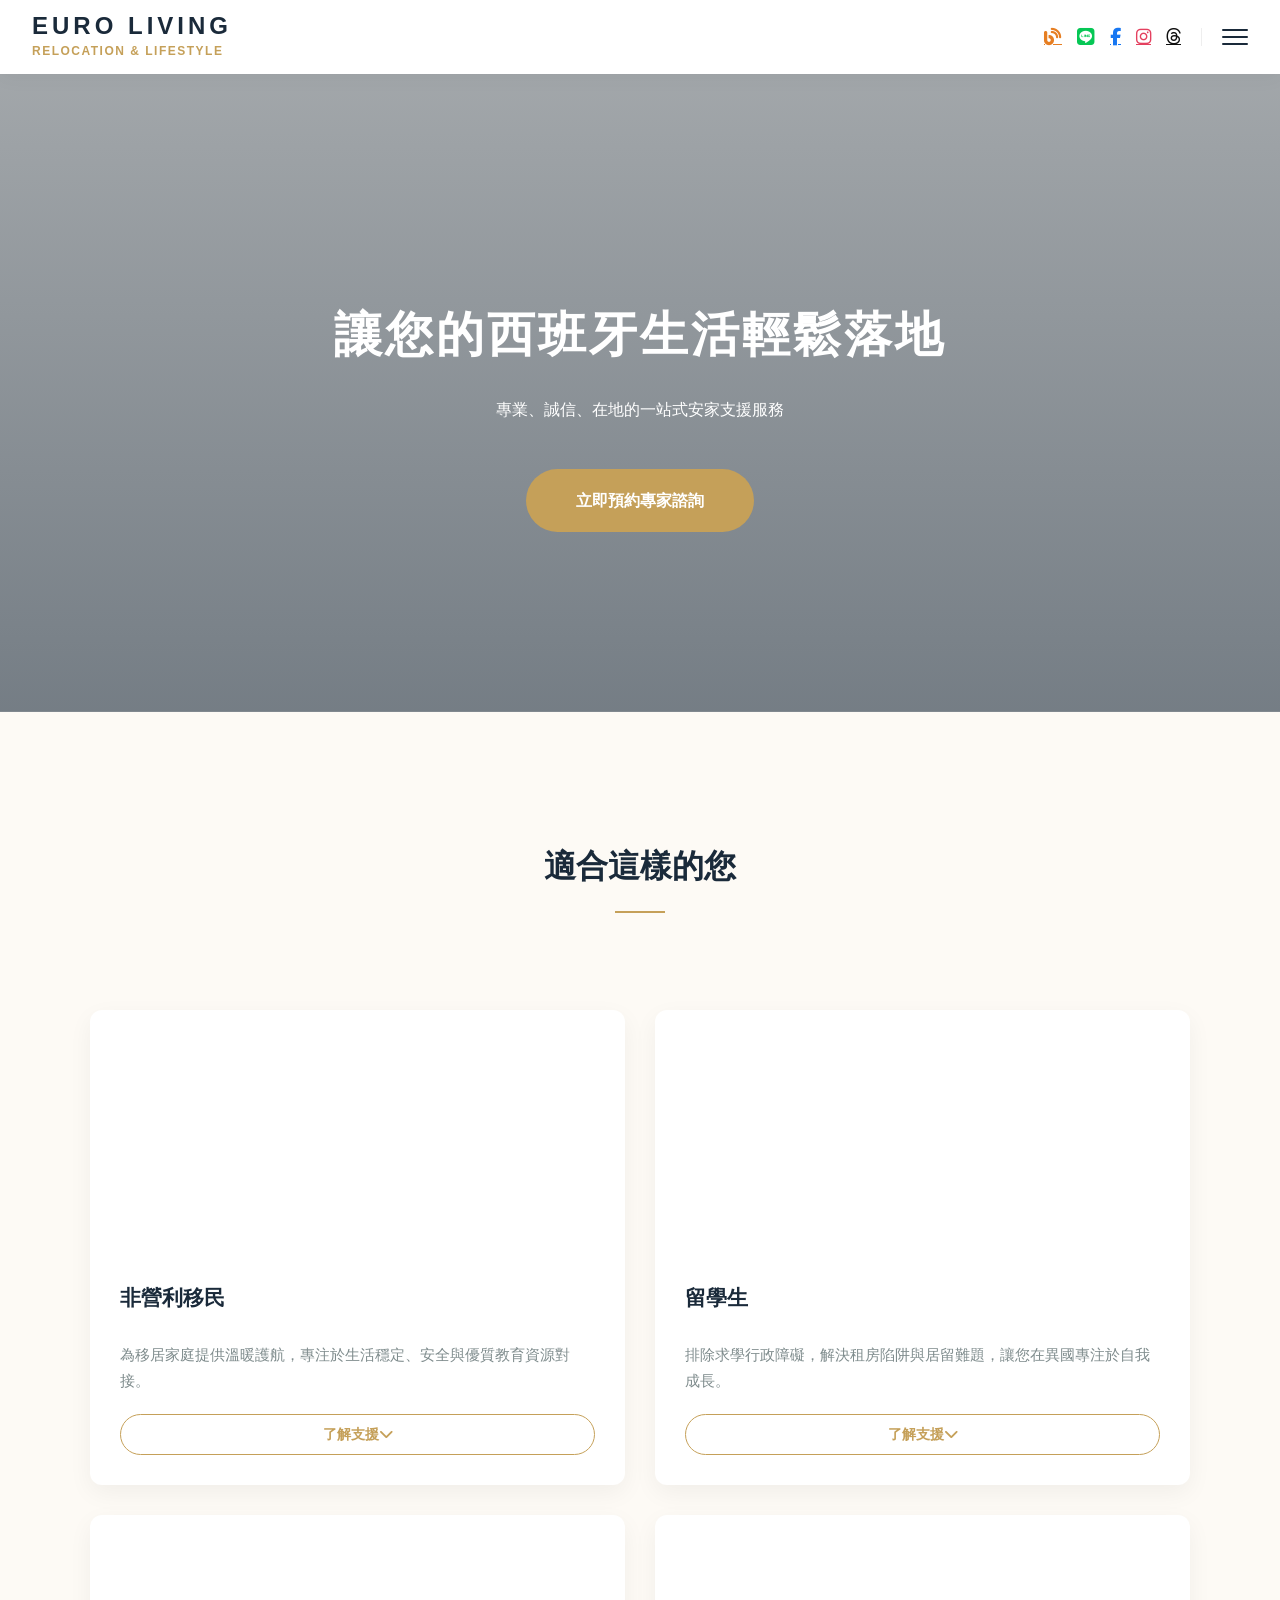
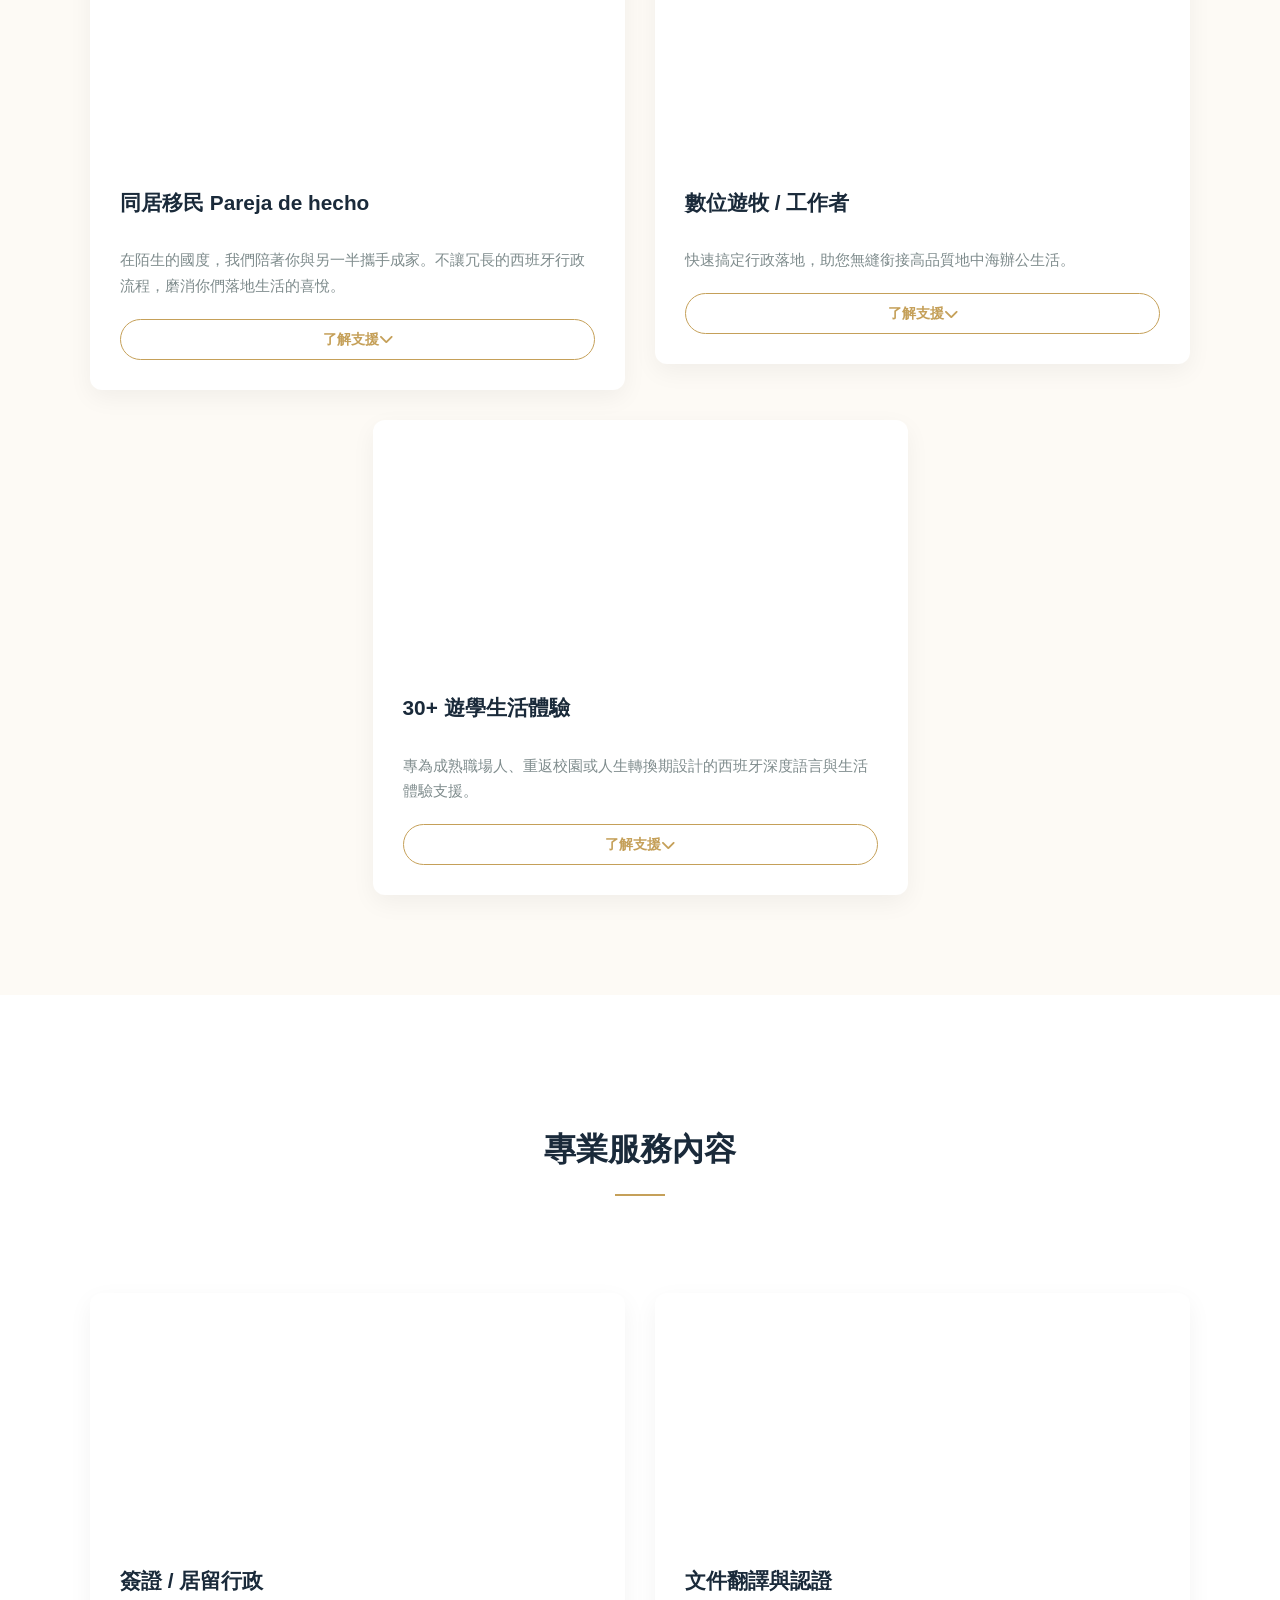
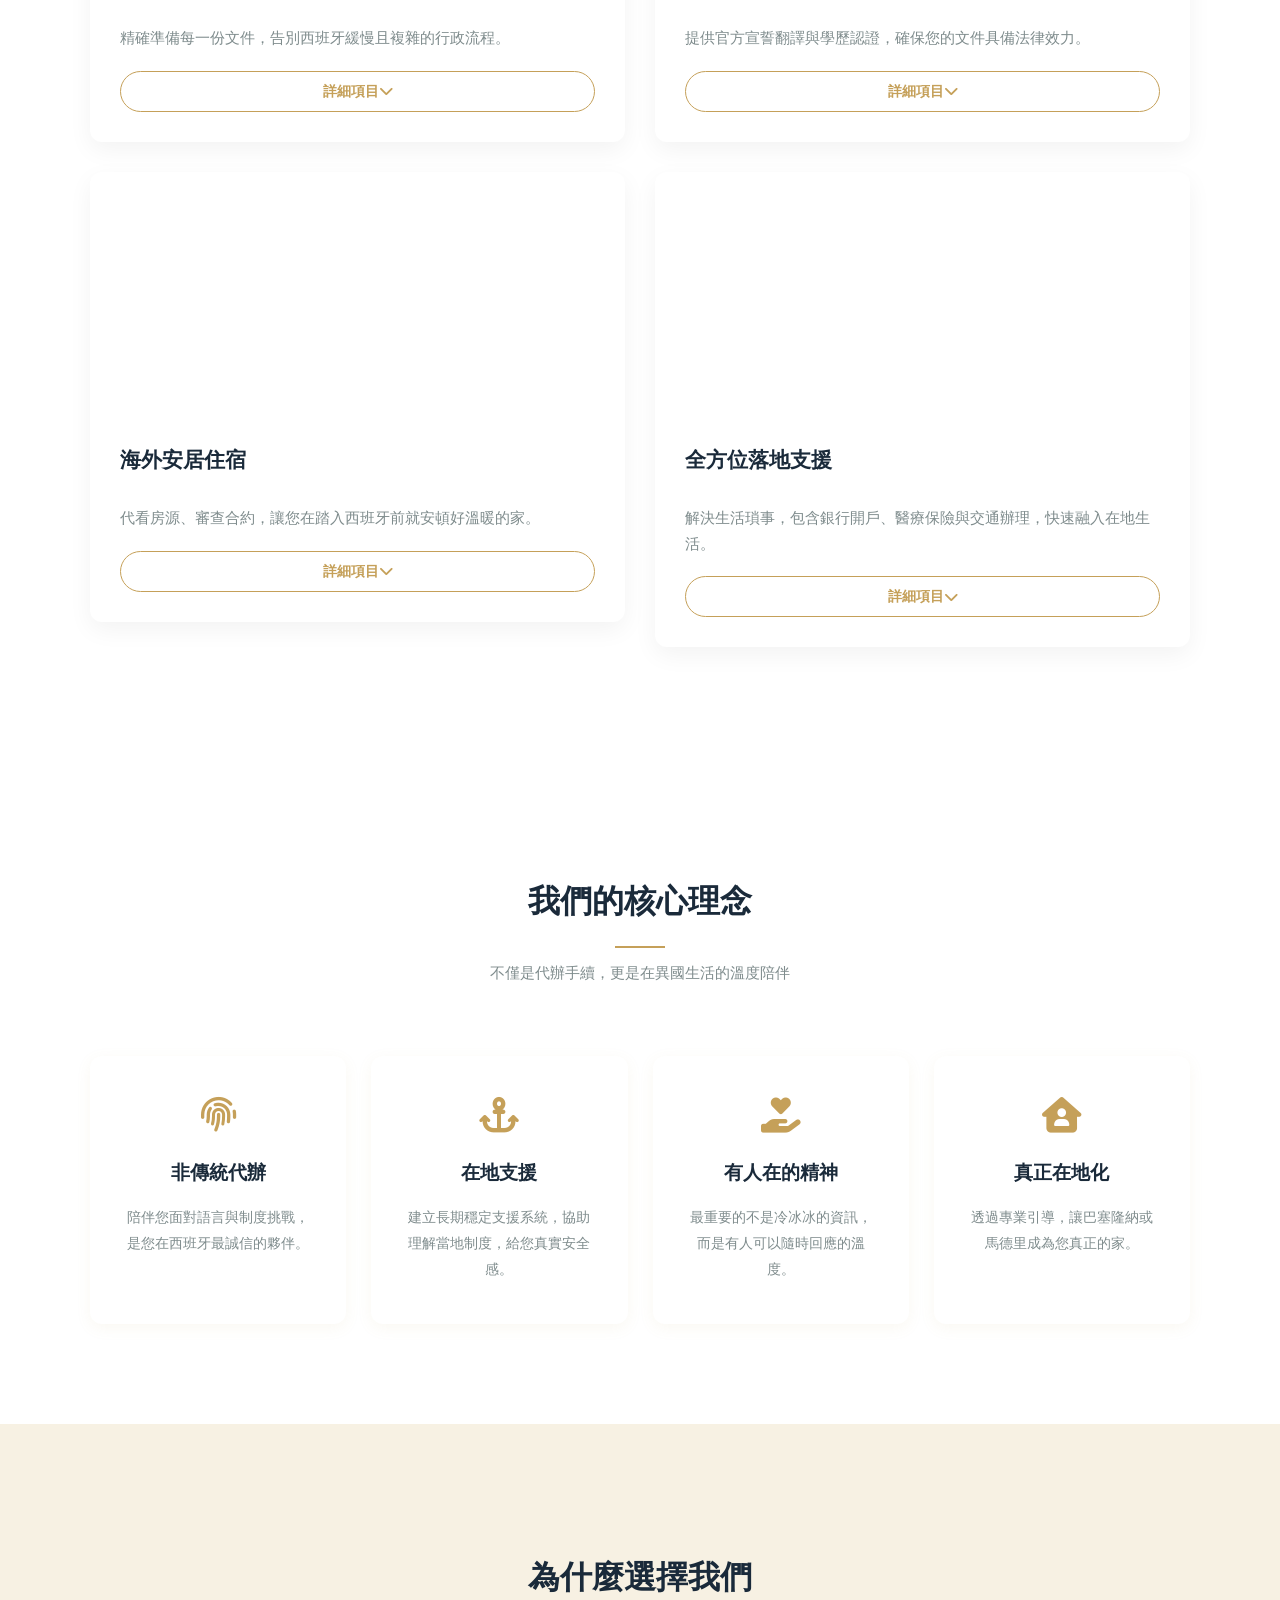
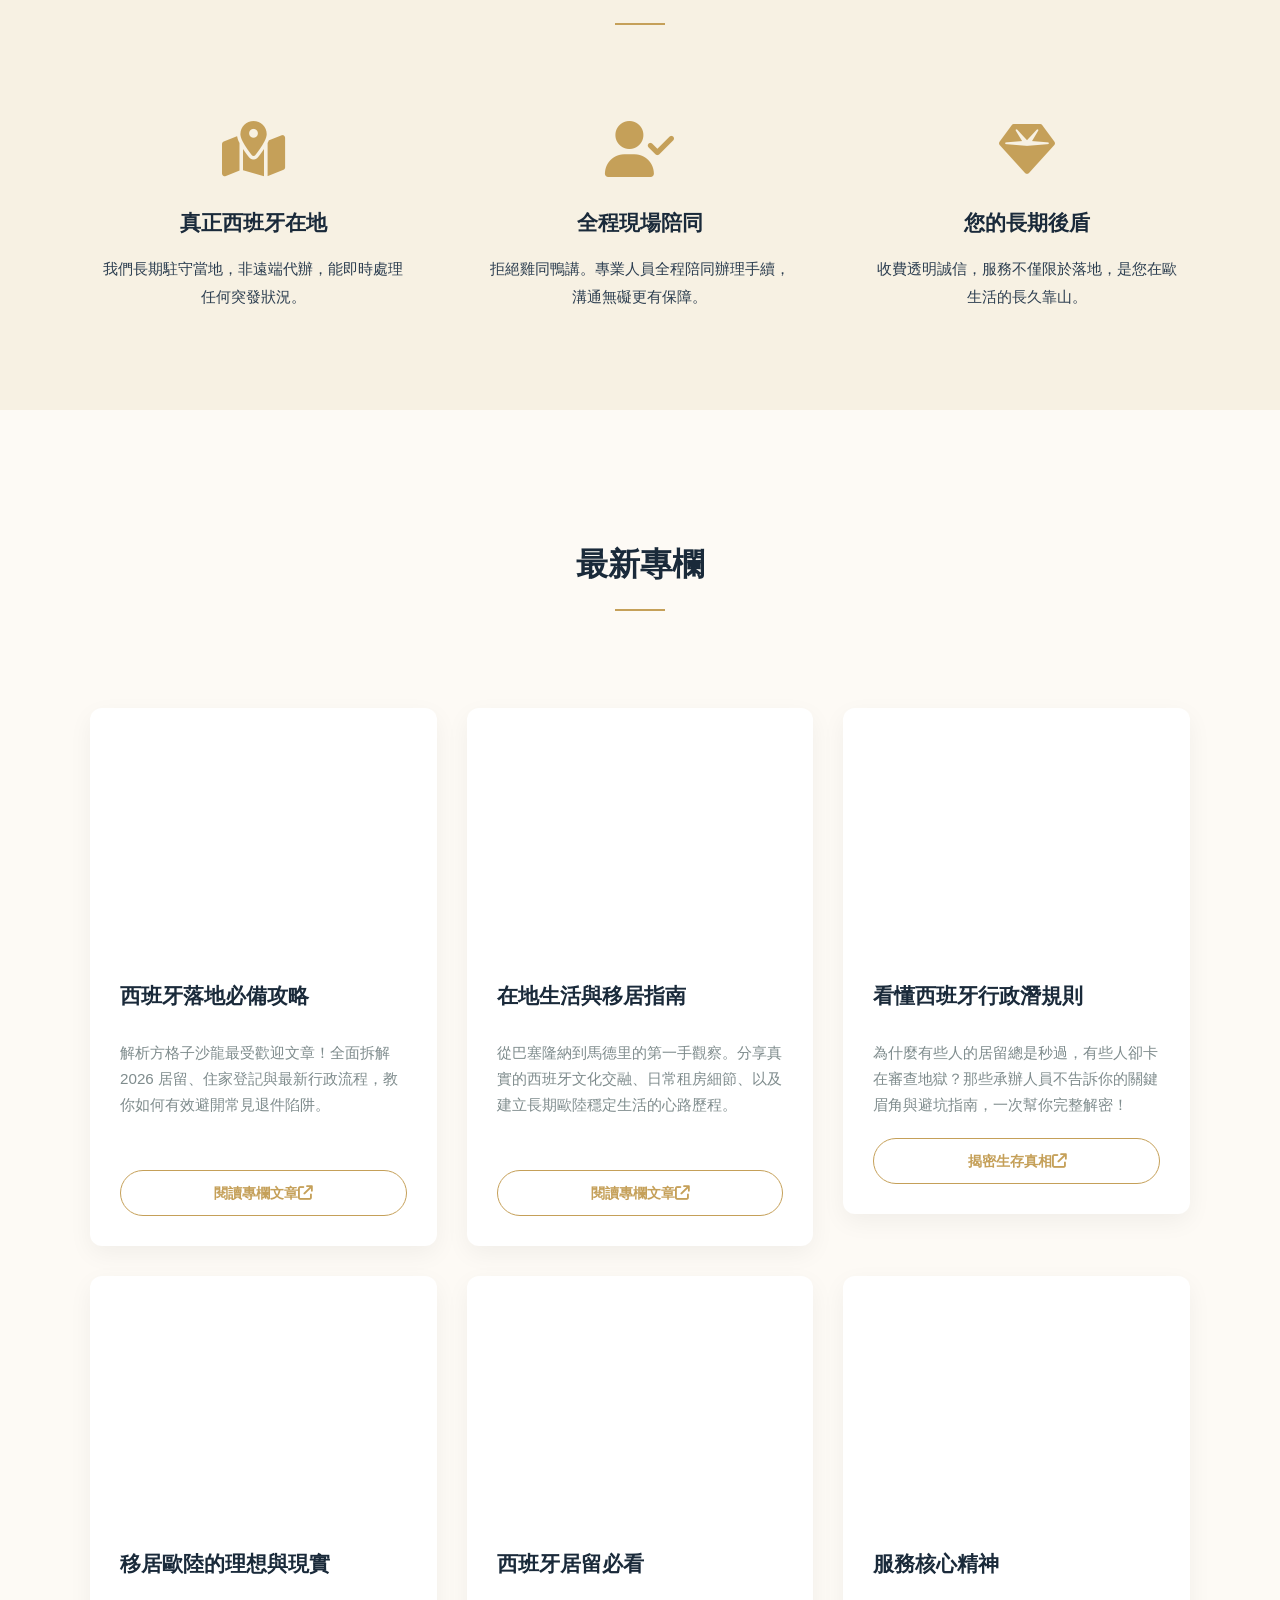
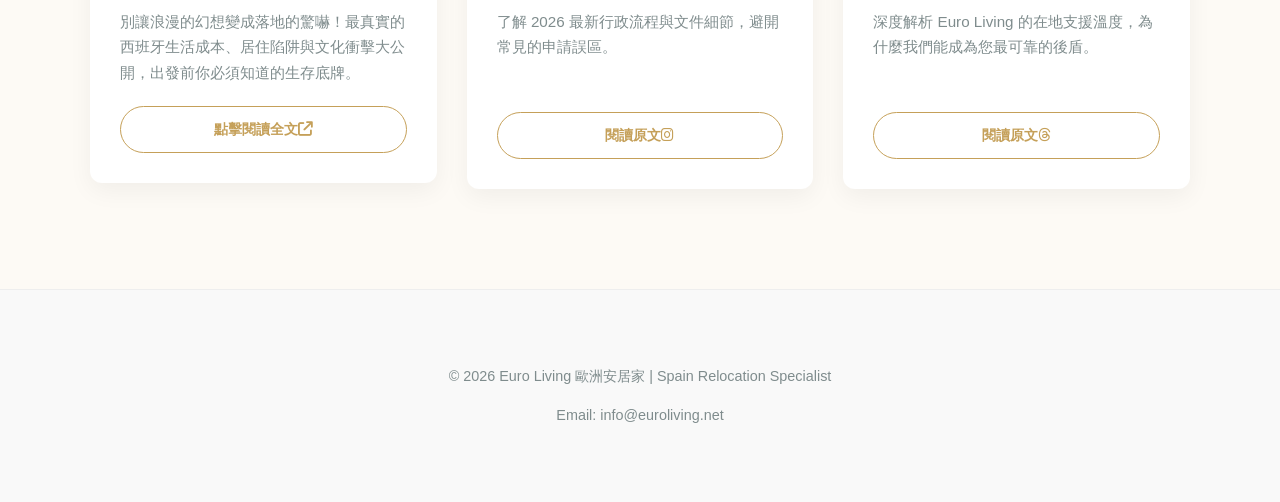
<file: index.html>
<!DOCTYPE html>
<html lang="zh-Hant">
<head>
    <meta charset="UTF-8">
    <meta name="viewport" content="width=device-width, initial-scale=1.0">
    <title>Euro Living 歐洲安居家 | 西班牙專業安家落地服務</title>
    <link rel="stylesheet" href="https://cdnjs.cloudflare.com/ajax/libs/font-awesome/6.5.2/css/all.min.css">
    <style>
        :root { 
            --main-gold: #c5a059; 
            --dark-blue: #1a2a3a; 
            --soft-bg: #fdfaf5; 
            --champagne: #f7f1e3; /* 輕盈的香檳色，取代深藍色 */
            --white: #ffffff;
            --text-main: #2c3e50;
            --text-muted: #7f8c8d;
        }

        * { box-sizing: border-box; }
        html { scroll-behavior: smooth; }
        
        body { 
            font-family: "PingFang TC", "Microsoft JhengHei", sans-serif; 
            margin: 0; background: var(--soft-bg); color: var(--text-main); line-height: 1.7; 
        }

        /* --- 導覽列 --- */
                /* --- 導覽列 --- */
        .navbar { 
            background: var(--white); 
            padding: 0.8rem 2rem; 
            display: flex; 
            justify-content: space-between; 
            align-items: center; 
            box-shadow: 0 2px 20px rgba(0,0,0,0.05); 
            position: sticky; 
            top: 0; 
            z-index: 2000; 
        }
        
        .logo-area { display: flex; flex-direction: column; cursor: pointer; flex-shrink: 0; }
        .logo-area h1 { margin: 0; color: var(--dark-blue); font-size: 1.5rem; letter-spacing: 4px; font-weight: 800; line-height: 1.1; }
        .logo-area span { font-size: 0.75rem; color: var(--main-gold); letter-spacing: 1.5px; font-weight: 600; text-transform: uppercase; margin-top: 2px; }
        
        .nav-right { display: flex; align-items: center; gap: 20px; }
        .social-links { display: flex; gap: 15px; border-right: 1px solid #eee; padding-right: 20px; align-items: center; }
        .social-links a { font-size: 1.1rem; transition: 0.3s; display: flex; align-items: center; }
        .social-links a:hover { transform: translateY(-2px); opacity: 0.8; }

        /* 各社群專屬品牌代表色 */
        .social-links a.icon-blog { color: #e67e22; }      /* 方格子 Blog 暖橘色 */
        .social-links a.icon-line { color: #06C755; }      /* LINE 官方綠色 */
        .social-links a.icon-fb   { color: #1877F2; }      /* Facebook 官方藍色 */
        .social-links a.icon-ig   { color: #E4405F; }      /* Instagram 官方粉紅 */
        .social-links a.icon-th   { color: #101010; }      /* Threads 官方極致黑 */

        .hamburger { cursor: pointer; display: flex; flex-direction: column; justify-content: space-between; width: 26px; height: 16px; flex-shrink: 0; }
        .hamburger span { display: block; width: 100%; height: 2px; background-color: var(--dark-blue); border-radius: 4px; }

        .nav-overlay { 
            position: fixed; top: 0; right: -100%; width: 100%; height: 100%; 
            background: rgba(26, 42, 58, 0.98); z-index: 3000; 
            display: flex; flex-direction: column; align-items: center; justify-content: center; 
            transition: 0.5s cubic-bezier(0.77,0.2,0.05,1.0); 
        }
        .nav-overlay.active { right: 0; }
        .nav-overlay a { color: white; text-decoration: none; font-size: 1.8rem; margin: 15px 0; font-weight: 300; letter-spacing: 4px; }
        .nav-overlay a:hover { color: var(--main-gold); }
        .close-btn { position: absolute; top: 25px; right: 35px; color: white; font-size: 3rem; cursor: pointer; }

        /* 手機版專屬微調：避免擁擠 */
        @media (max-width: 768px) {
            .navbar { padding: 0.8rem 1rem; }
            .logo-area h1 { font-size: 1.2rem; letter-spacing: 2px; }
            .logo-area span { font-size: 0.65rem; letter-spacing: 1px; }
            .nav-right { gap: 12px; }
            .social-links { gap: 10px; padding-right: 12px; }
            .social-links a { font-size: 1rem; }
            .hamburger { width: 22px; height: 14px; }
        }


        /* --- Hero --- */
        .hero { 
            background: linear-gradient(rgba(26, 42, 58, 0.4), rgba(26, 42, 58, 0.6)), 
                        url('https://images.unsplash.com/photo-1583422409516-2895a77efded?q=80&w=1600&auto=format&fit=crop'); 
            background-size: cover; background-position: center; color: white; 
            padding: 180px 20px; text-align: center; min-height: 600px; display: flex; align-items: center; justify-content: center;
        }
        .hero h2 { font-size: 3rem; margin-bottom: 20px; font-weight: 800; letter-spacing: 3px; }

        /* --- 通用元件 --- */
        .container { max-width: 1100px; margin: auto; }
        .section-padding { padding: 100px 20px; }
        .section-light { background: var(--soft-bg); }
        .section-white { background: var(--white); }
        .section-accent { background: var(--champagne); } 
        
        .section-title { text-align: center; margin-bottom: 70px; }
        .section-title h2 { 
            font-size: 2rem; position: relative; display: inline-block; 
            padding-bottom: 20px; 
            color: var(--dark-blue);
        }
        .section-title h2::after { 
            content: ''; width: 50px; height: 2px; background: var(--main-gold); 
            position: absolute; bottom: 0; left: 50%; transform: translateX(-50%); 
        }

        /* --- 卡片設計與網格修正 --- */
        /* 適合對象專用網格：自動適應奇數卡片，並置頂對齊 */
        .target-grid { 
            display: grid; 
            grid-template-columns: repeat(2, 1fr); 
            gap: 30px; 
            align-items: start; 
        }
        
        /* 當有五個項目時，讓最後一個卡片在寬螢幕下優雅排列 */
        .target-grid > .card:nth-child(5) {
            grid-column: span 2;
            max-width: calc(50% - 15px);
            margin: 0 auto;
            width: 100%;
        }
        
        /* 專業服務內容專用雙欄網格 */
        .services-grid { 
            display: grid; 
            grid-template-columns: repeat(2, 1fr); 
            gap: 30px; 
            align-items: start; 
        } 
        
        /* 一般網格 */
        .grid { 
            display: grid; 
            grid-template-columns: repeat(auto-fit, minmax(320px, 1fr)); 
            gap: 30px; 
            align-items: start; 
        }

        @media (max-width: 768px) { 
            .target-grid { grid-template-columns: 1fr; } 
            .target-grid > .card:nth-child(5) { grid-column: span 1; max-width: 100%; }
            .services-grid { grid-template-columns: 1fr; } 
        }

        .card { 
            background: var(--white); border-radius: 12px; overflow: hidden; 
            box-shadow: 0 8px 25px rgba(0,0,0,0.05); transition: 0.4s; 
            display: flex; flex-direction: column; height: auto; 
        }
        .card:hover { transform: translateY(-8px); }
        .card-img { width: 100%; height: 240px; background-size: cover; background-position: center; flex-shrink: 0; }
        .card-content { padding: 30px; flex-grow: 1; display: flex; flex-direction: column; }
        .card-content h3 { color: var(--dark-blue); font-size: 1.3rem; margin-top: 0; margin-bottom: 12px; }
        .service-intro { color: var(--text-muted); font-size: 0.95rem; line-height: 1.7; margin-bottom: 20px; flex-grow: 1; }

        .expand-btn {
            background: none; border: 1px solid var(--main-gold); color: var(--main-gold);
            padding: 10px 20px; border-radius: 25px; cursor: pointer; font-weight: 600;
            margin-top: auto; width: 100%; transition: 0.3s; display: flex; align-items: center; justify-content: center;
            text-decoration: none; font-size: 0.9rem;
        }
        .expand-btn:hover { background: var(--main-gold); color: white; }
        
        .details-content { max-height: 0; overflow: hidden; transition: max-height 0.4s ease-out; }
        .card.active .details-content { max-height: 700px; margin-top: 20px; border-top: 1px dashed #eee; padding-top: 20px; }
        .details-content ul { list-style: none; padding: 0; margin: 0; }
        .details-content li { margin-bottom: 12px; display: flex; align-items: flex-start; font-size: 0.9rem; color: var(--text-main); }
        .details-content li i { color: var(--main-gold); margin-right: 10px; margin-top: 5px; font-size: 0.8rem; }

        /* --- 核心理念小方塊 --- */
        .about-grid { display: grid; grid-template-columns: repeat(auto-fit, minmax(240px, 1fr)); gap: 25px; margin-top: 40px; }
        .about-box {
            background: var(--white); padding: 40px 30px; border-radius: 12px; text-align: center;
            box-shadow: 0 4px 15px rgba(197, 160, 89, 0.08); 
            transition: 0.3s; border: 1px solid transparent;
        }
        .about-box:hover { transform: translateY(-5px); border: 1px solid var(--main-gold); box-shadow: 0 10px 25px rgba(0,0,0,0.06); }
        .about-box i { font-size: 2.2rem; color: var(--main-gold); margin-bottom: 20px; display: block; }
        .about-box h4 { color: var(--dark-blue); font-size: 1.2rem; margin-bottom: 15px; font-weight: 700; }
        .about-box p { font-size: 0.9rem; color: var(--text-muted); margin: 0; line-height: 1.8; }

        /* --- 為什麼選擇我們 --- */
        .why-us-item h4 { font-size: 1.3rem; color: var(--dark-blue); margin-bottom: 15px; }
        .why-us-item p { color: var(--text-main); max-width: 300px; margin: 0 auto; line-height: 1.8; font-size: 0.95rem; }

        footer { background: #f9f9f9; text-align: center; padding: 60px 20px; color: var(--text-muted); border-top: 1px solid #eee; font-size: 0.9rem; }
    </style>
</head>
<body>

<nav class="navbar">
    <div class="logo-area" onclick="window.scrollTo(0,0)">
        <h1>EURO LIVING</h1>
        <span>Relocation & Lifestyle</span>
    </div>
    <div class="nav-right">
        <div class="social-links">
            <a href="https://vocus.cc/salon/698d65fffd897800013c734d" target="_blank" title="方格子沙龍部落格" class="icon-blog"><i class="fa-solid fa-blog"></i></a>
            <a href="https://line.me/R/ti/p/@184ebyew" target="_blank" title="官方 LINE 諮詢" class="icon-line"><i class="fa-brands fa-line"></i></a>
            <a href="https://www.facebook.com/share/1BBk4G2nhR/" target="_blank" title="Facebook" class="icon-fb"><i class="fa-brands fa-facebook-f"></i></a>
            <a href="https://www.instagram.com/euroliving.tw" target="_blank" title="Instagram" class="icon-ig"><i class="fa-brands fa-instagram"></i></a>
            <a href="https://www.threads.net/@euroliving.tw" target="_blank" title="Threads" class="icon-th"><i class="fa-brands fa-threads"></i></a>
        </div>
        <div class="hamburger" id="hamburgerBtn"><span></span><span></span><span></span></div>
    </div>
</nav>

<div id="myNav" class="nav-overlay">
    <span class="close-btn" id="closeBtn">&times;</span>
    <a href="#target-audience">適合對象</a>
    <a href="#services">服務內容</a>
    <a href="#about-section">核心理念</a>
    <a href="#whyus-section">為什麼選擇我們</a>
    <a href="#blog">最新專欄</a>
    <a href="https://line.me/R/ti/p/@184ebyew" target="_blank" class="floating-line-btn" title="加官方 LINE 諮詢">
    <i class="fa-brands fa-line"></i>
</a>

</div>

<section class="hero">
    <div class="hero-content">
        <h2>讓您的西班牙生活輕鬆落地</h2>
        <p>專業、誠信、在地的一站式安家支援服務</p>
        <a href="mailto:info@euroliving.net" class="cta-btn" style="display:inline-block; background: var(--main-gold); color: white; padding: 18px 50px; text-decoration: none; border-radius: 50px; font-weight: bold; margin-top: 30px;">立即預約專家諮詢</a>
    </div>
</section>

<section class="section-padding section-light" id="target-audience">
    <div class="container">
        <div class="section-title"><h2>適合這樣的您</h2></div>
        <div class="target-grid">
            <div class="card" onclick="toggleCard(this)">
                <div class="card-img" style="background-image: url('https://images.pexels.com/photos/1128318/pexels-photo-1128318.jpeg?auto=compress&cs=tinysrgb&w=600')"></div>
                <div class="card-content">
                    <h3>非營利移民</h3>
                    <p class="service-intro">為移居家庭提供溫暖護航，專注於生活穩定、安全與優質教育資源對接。</p>
                    <div class="details-content">
                        <ul>
                            <li><i class="fas fa-check"></i> 國際/私立學校申請諮詢與陪同看校</li>
                            <li><i class="fas fa-check"></i> 安全社區房源推薦與租賃契約法律審核</li>
                            <li><i class="fas fa-check"></i> 家庭成員住家登記與醫療卡 (SIP) 辦理</li>
                        </ul>
                    </div>
                    <button class="expand-btn">了解支援 <i class="fas fa-chevron-down"></i></button>
                </div>
            </div>
            <div class="card" onclick="toggleCard(this)">
                <div class="card-img" style="background-image: url('https://images.pexels.com/photos/1462630/pexels-photo-1462630.jpeg?auto=compress&cs=tinysrgb&w=600')"></div>
                <div class="card-content">
                    <h3>留學生</h3>
                    <p class="service-intro">排除求學行政障礙，解決租房陷阱與居留難題，讓您在異國專注於自我成長。</p>
                    <div class="details-content">
                        <ul>
                            <li><i class="fas fa-check"></i> 學生居留 (NIE) 初次、續卡與指紋預約</li>
                            <li><i class="fas fa-check"></i> 安全區域學生公寓篩選與海外簽約協助</li>
                            <li><i class="fas fa-check"></i> 銀行學生帳戶陪同開戶與手機網路申辦</li>
                        </ul>
                    </div>
                    <button class="expand-btn">了解支援 <i class="fas fa-chevron-down"></i></button>
                </div>
            </div>
            <div class="card" onclick="toggleCard(this)">
               <div class="card-img" style="background-image: url('https://images.unsplash.com/photo-1606800052052-a08af7148866?q=80&w=1000&auto=format&fit=crop')"></div>
               <div class="card-content">
                   <h3>同居移民 Pareja de hecho</h3>
                   <p class="service-intro">在陌生的國度，我們陪著你與另一半攜手成家。不讓冗長的西班牙行政流程，磨消你們落地生活的喜悅。</p>
                <div class="details-content">
                    <ul>
                        <li><i class="fas fa-check"></i> 繁複文件（單身證明、海牙認證）審查與翻譯把關</li>
                        <li><i class="fas fa-check"></i> 官方公證人（Notario）或政府預約現場中西雙語陪同</li>
                        <li><i class="fas fa-check"></i> 移民局居留申請與後續指紋按壓（TIE）全程追蹤</li>
                   </ul>
               </div>
               <button class="expand-btn">了解支援 <i class="fas fa-chevron-down"></i></button>
              </div>
            </div> 
            <div class="card" onclick="toggleCard(this)">
                <div class="card-img" style="background-image: url('https://images.pexels.com/photos/669615/pexels-photo-669615.jpeg?auto=compress&cs=tinysrgb&w=600')"></div>
                <div class="card-content">
                    <h3>數位遊牧 / 工作者</h3>
                    <p class="service-intro">快速搞定行政落地，助您無縫銜接高品質地中海辦公生活。</p>
                    <div class="details-content">
                        <ul>
                            <li><i class="fas fa-check"></i> 數位遊牧簽證 (DNV) 落地後 TIE 辦理</li>
                            <li><i class="fas fa-check"></i> 專業 Coworking 資源推薦與商務對接</li>
                            <li><i class="fas fa-check"></i> 水電瓦斯合約過戶與高速網路安裝</li>
                        </ul>
                    </div>
                    <button class="expand-btn">了解支援 <i class="fas fa-chevron-down"></i></button>
                </div>
            </div>
            <div class="card" onclick="toggleCard(this)">
                <div class="card-img" style="background-image: url('https://images.pexels.com/photos/267885/pexels-photo-267885.jpeg?auto=compress&cs=tinysrgb&w=600')"></div>
                <div class="card-content">
                    <h3>30+ 遊學生活體驗</h3>
                    <p class="service-intro">專為成熟職場人、重返校園或人生轉換期設計的西班牙深度語言與生活體驗支援。</p>
                    <div class="details-content">
                        <ul>
                            <li><i class="fas fa-check"></i> 嚴選優質語言學校與文化短期課程諮詢</li>
                            <li><i class="fas fa-check"></i> 成熟舒適的個人公寓或高品質房源篩選協助</li>
                            <li><i class="fas fa-check"></i> 當地生活融入指引、社交網絡對接與日常必備行政支援</li>
                        </ul>
                    </div>
                    <button class="expand-btn">了解支援 <i class="fas fa-chevron-down"></i></button>
                </div>
            </div>
        </div>
    </div>
</section>

<section class="section-padding section-white" id="services">
    <div class="container">
        <div class="section-title"><h2>專業服務內容</h2></div>
        <div class="services-grid">
            <div class="card" onclick="toggleCard(this)">
                <div class="card-img" style="background-image: url('https://images.pexels.com/photos/5668858/pexels-photo-5668858.jpeg?auto=compress&cs=tinysrgb&w=600')"></div>
                <div class="card-content">
                    <h3>簽證 / 居留行政</h3>
                    <p class="service-intro">精確準備每一份文件，告別西班牙緩慢且複雜的行政流程。</p>
                    <div class="details-content">
                        <ul>
                            <li><i class="fas fa-circle-check"></i> 同居移民 Pareja de hecho 一站式全程代辦</li>
                            <li><i class="fas fa-circle-check"></i> 居留證 / 居留許可辦理協助（提供律師合作方案 / 無律師方案）</li>
                            <li><i class="fas fa-circle-check"></i> 居留證遞件預約（Cita Previa）與文件完整度審查</li>
                            <li><i class="fas fa-circle-check"></i> 住家登記（Empadronamiento）預約與陪同繳件申請</li>
                            <li><i class="fas fa-circle-check"></i> 移民局/警察局現場指紋按壓（TIE）與後續領卡全程陪同</li>
                        </ul>
                    </div>
                    <button class="expand-btn">詳細項目 <i class="fas fa-chevron-down"></i></button>
                </div>
            </div>
            <div class="card" onclick="toggleCard(this)">
                <div class="card-img" style="background-image: url('https://images.unsplash.com/photo-1589829545856-d10d557cf95f?q=80&w=600')"></div>
                <div class="card-content">
                    <h3>文件翻譯與認證</h3>
                    <p class="service-intro">提供官方宣誓翻譯與學歷認證，確保您的文件具備法律效力。</p>
                    <div class="details-content">
                        <ul>
                            <li><i class="fas fa-circle-check"></i> 專業中西、英西官方宣誓翻譯（Traducción Jurada）專業對接</li>
                            <li><i class="fas fa-circle-check"></i> 外國文件海牙認證（Apostille）合規審查與把關</li>
                            <li><i class="fas fa-circle-check"></i> 臺灣高中同等學歷教育認證（Homologación）申辦</li>
                            <li><i class="fas fa-circle-check"></i> 臺灣大學學位與成績對等（Equivalencia）代辦</li>
                        </ul>
                    </div>
                    <button class="expand-btn">詳細項目 <i class="fas fa-chevron-down"></i></button>
                </div>
            </div>
            <div class="card" onclick="toggleCard(this)">
                <div class="card-img" style="background-image: url('https://images.pexels.com/photos/276724/pexels-photo-276724.jpeg?auto=compress&cs=tinysrgb&w=600')"></div>
                <div class="card-content">
                    <h3>海外安居住宿</h3>
                    <p class="service-intro">代看房源、審查合約，讓您在踏入西班牙前就安頓好溫暖的家。</p>
                    <div class="details-content">
                        <ul>
                            <li><i class="fas fa-circle-check"></i> 嚴選優質分租公寓、獨立套房等多元房源資訊推薦</li>
                            <li><i class="fas fa-circle-check"></i> 專業人員實地代看與結構、環境視訊細節回報</li>
                            <li><i class="fas fa-circle-check"></i> 西班牙本地租賃合約法律條款安全審核與過戶協助</li>
                        </ul>
                    </div>
                    <button class="expand-btn">詳細項目 <i class="fas fa-chevron-down"></i></button>
                </div>
            </div>
            <div class="card" onclick="toggleCard(this)">
                <div class="card-img" style="background-image: url('https://images.pexels.com/photos/3184418/pexels-photo-3184418.jpeg?auto=compress&cs=tinysrgb&w=600')"></div>
                <div class="card-content">
                    <h3>全方位落地支援</h3>
                    <p class="service-intro">解決生活瑣事，包含銀行開戶、醫療保險與交通辦理，快速融入在地生活。</p>
                    <div class="details-content">
                        <ul>
                            <li><i class="fas fa-circle-check"></i> 機場專車接送服務（可選專業車隊 / 中文安家專員現場陪同）</li>
                            <li><i class="fas fa-circle-check"></i> 西班牙本地主流銀行開戶全程陪同與卡片申辦</li>
                            <li><i class="fas fa-circle-check"></i> 適合居留申請之西班牙私人醫療保險諮詢與購買協助</li>
                            <li><i class="fas fa-circle-check"></i> 當地行動電話卡申辦、交通卡及水電網路庶務開通</li>
                            <li><i class="fas fa-circle-check"></i> 突發緊急事件支援（包含醫院就醫陪同口譯、警察局報案翻譯服務）</li>
                        </ul>
                    </div>
                    <button class="expand-btn">詳細項目 <i class="fas fa-chevron-down"></i></button>
                </div>
            </div>
        </div>
    </div>
</section>

<section class="section-padding section-white" id="about-section">
    <div class="container">
        <div class="section-title">
            <h2>我們的核心理念</h2>
            <p style="color: var(--text-muted); margin-top: -15px; font-size: 0.95rem;">不僅是代辦手續，更是在異國生活的溫度陪伴</p>
        </div>
        
        <div class="about-grid">
            <div class="about-box">
                <i class="fas fa-fingerprint"></i>
                <h4>非傳統代辦</h4>
                <p>陪伴您面對語言與制度挑戰，是您在西班牙最誠信的夥伴。</p>
            </div>
            <div class="about-box">
                <i class="fas fa-anchor"></i>
                <h4>在地支援</h4>
                <p>建立長期穩定支援系統，協助理解當地制度，給您真實安全感。</p>
            </div>
            <div class="about-box">
                <i class="fas fa-hand-holding-heart"></i>
                <h4>有人在的精神</h4>
                <p>最重要的不是冷冰冰的資訊，而是有人可以隨時回應的溫度。</p>
            </div>
            <div class="about-box">
                <i class="fas fa-house-user"></i>
                <h4>真正在地化</h4>
                <p>透過專業引導，讓巴塞隆納或馬德里成為您真正的家。</p>
            </div>
        </div>
    </div>
</section>

<section class="section-padding section-accent" id="whyus-section">
    <div class="container">
        <div class="section-title">
            <h2>為什麼選擇我們</h2>
        </div>
        
        <div style="display: grid; grid-template-columns: repeat(auto-fit, minmax(280px, 1fr)); gap: 60px; text-align: center;">
            <div class="why-us-item">
                <i class="fas fa-map-marked-alt" style="font-size: 3.5rem; color: var(--main-gold); margin-bottom: 25px; display: block;"></i>
                <h4>真正西班牙在地</h4>
                <p>我們長期駐守當地，非遠端代辦，能即時處理任何突發狀況。</p>
            </div>
            <div class="why-us-item">
                <i class="fas fa-user-check" style="font-size: 3.5rem; color: var(--main-gold); margin-bottom: 25px; display: block;"></i>
                <h4>全程現場陪同</h4>
                <p>拒絕雞同鴨講。專業人員全程陪同辦理手續，溝通無礙更有保障。</p>
            </div>
            <div class="why-us-item">
                <i class="fas fa-gem" style="font-size: 3.5rem; color: var(--main-gold); margin-bottom: 25px; display: block;"></i>
                <h4>您的長期後盾</h4>
                <p>收費透明誠信，服務不僅限於落地，是您在歐生活的長久靠山。</p>
            </div>
        </div>
    </div>
</section>

<section class="section-padding section-light" id="blog">
    <div class="container">
        <div class="section-title"><h2>最新專欄</h2></div>
        <div class="grid">
            <div class="card">
                <div class="card-img" style="background-image: url('https://images.unsplash.com/photo-1522202176988-66273c2fd55f?q=80&w=600')"></div>
                <div class="card-content">
                    <h3>西班牙落地必備攻略</h3>
                    <p class="service-intro">解析方格子沙龍最受歡迎文章！全面拆解 2026 居留、住家登記與最新行政流程，教你如何有效避開常見退件陷阱。</p>
                    </p>
                    <a href="https://vocus.cc/salon/698d65fffd897800013c734d" target="_blank" class="expand-btn">閱讀專欄文章 <i class="fa-solid fa-arrow-up-right-from-square"></i></a>
                </div>
            </div>
            <div class="card">
                <div class="card-img" style="background-image: url('https://images.unsplash.com/photo-1543731068-7e0f5beff43a?q=80&w=600')"></div>
                <div class="card-content">
                    <h3>在地生活與移居指南</h3>
                    <p class="service-intro">從巴塞隆納到馬德里的第一手觀察。分享真實的西班牙文化交融、日常租房細節、以及建立長期歐陸穩定生活的心路歷程。</p>
                    </p>
                    <a href="https://vocus.cc/salon/698d65fffd897800013c734d" target="_blank" class="expand-btn">閱讀專欄文章 <i class="fa-solid fa-arrow-up-right-from-square"></i></a>
                </div>
            </div>
            
            <div class="card">
                <div class="card-img" style="background-image: url('https://images.unsplash.com/photo-1551882547-ff40c63fe5fa?q=80&w=600&auto=format&fit=crop')"></div>
                <div class="card-content">
                    <h3>看懂西班牙行政潛規則</h3>
                    <p class="service-intro">為什麼有些人的居留總是秒過，有些人卻卡在審查地獄？那些承辦人員不告訴你的關鍵眉角與避坑指南，一次幫你完整解密！</p>
                    <a href="https://vocus.cc/article/6a101e1ffd897800017c8f6c" target="_blank" class="expand-btn">揭密生存真相 <i class="fa-solid fa-arrow-up-right-from-square"></i></a>
                </div>
            </div>
        
            <div class="card">
                <div class="card-img" style="background-image: url('https://images.unsplash.com/photo-1512757776214-26d36777b513?q=80&w=600&auto=format&fit=crop')"></div>
                <div class="card-content">
                    <h3>移居歐陸的理想與現實</h3>
                    <p class="service-intro">別讓浪漫的幻想變成落地的驚嚇！最真實的西班牙生活成本、居住陷阱與文化衝擊大公開，出發前你必須知道的生存底牌。</p>
                    <a href="https://vocus.cc/article/6a101fa9fd897800017cf9c1" target="_blank" class="expand-btn">點擊閱讀全文 <i class="fa-solid fa-arrow-up-right-from-square"></i></a>
                </div>
            </div>
            
            <div class="card">
                <div class="card-img" style="background-image: url('https://images.pexels.com/photos/6469/red-hands-woman-creative.jpg?auto=compress&cs=tinysrgb&w=600')"></div>
                <div class="card-content">
                    <h3>西班牙居留必看</h3>
                    <p class="service-intro">了解 2026 最新行政流程與文件細節，避開常見的申請誤區。</p>
                    </p>
                    <a href="https://www.instagram.com/p/DXD595JAVna/" target="_blank" class="expand-btn">閱讀原文 <i class="fab fa-instagram"></i></a>
                </div>
            </div>
            
            <div class="card">
                <div class="card-img" style="background-image: url('https://images.pexels.com/photos/3184423/pexels-photo-3184423.jpeg?auto=compress&cs=tinysrgb&w=600')"></div>
                <div class="card-content">
                    <h3>服務核心精神</h3>
                    <p class="service-intro">深度解析 Euro Living 的在地支援溫度，為什麼我們能成為您最可靠的後盾。</p>
                    </p>
                    <a href="https://www.threads.net/@euroliving.tw/post/DXF1hbDD3yM" target="_blank" class="expand-btn">閱讀原文 <i class="fab fa-threads"></i></a>
                </div>
            </div>
        </div>
    </div>
</section>

<footer>
    <p>&copy; 2026 Euro Living 歐洲安居家 | Spain Relocation Specialist</p>
    <p>Email: info@euroliving.net</p>
</footer>

<script>
    const hamburgerBtn = document.getElementById('hamburgerBtn');
    const closeBtn = document.getElementById('closeBtn');
    const myNav = document.getElementById('myNav');

    hamburgerBtn.onclick = () => myNav.classList.add('active');
    closeBtn.onclick = () => myNav.classList.remove('active');
    document.querySelectorAll('.nav-overlay a').forEach(a => {
        a.onclick = () => myNav.classList.remove('active');
    });

    function toggleCard(cardElement) {
        if (event.target.closest('a')) return;
        cardElement.classList.toggle('active');
        const btn = cardElement.querySelector('.expand-btn');
        if (btn && btn.tagName.toLowerCase() !== 'a') {
            const isExpanded = cardElement.classList.contains('active');
            const originalText = cardElement.closest('section').id === 'target-audience' ? '了解支援' : '詳細項目';
            btn.innerHTML = isExpanded ? `收起細節 <i class="fas fa-chevron-up"></i>` : `${originalText} <i class="fas fa-chevron-down"></i>`;
        }
    }
</script>
</body>
</html>
</file>
